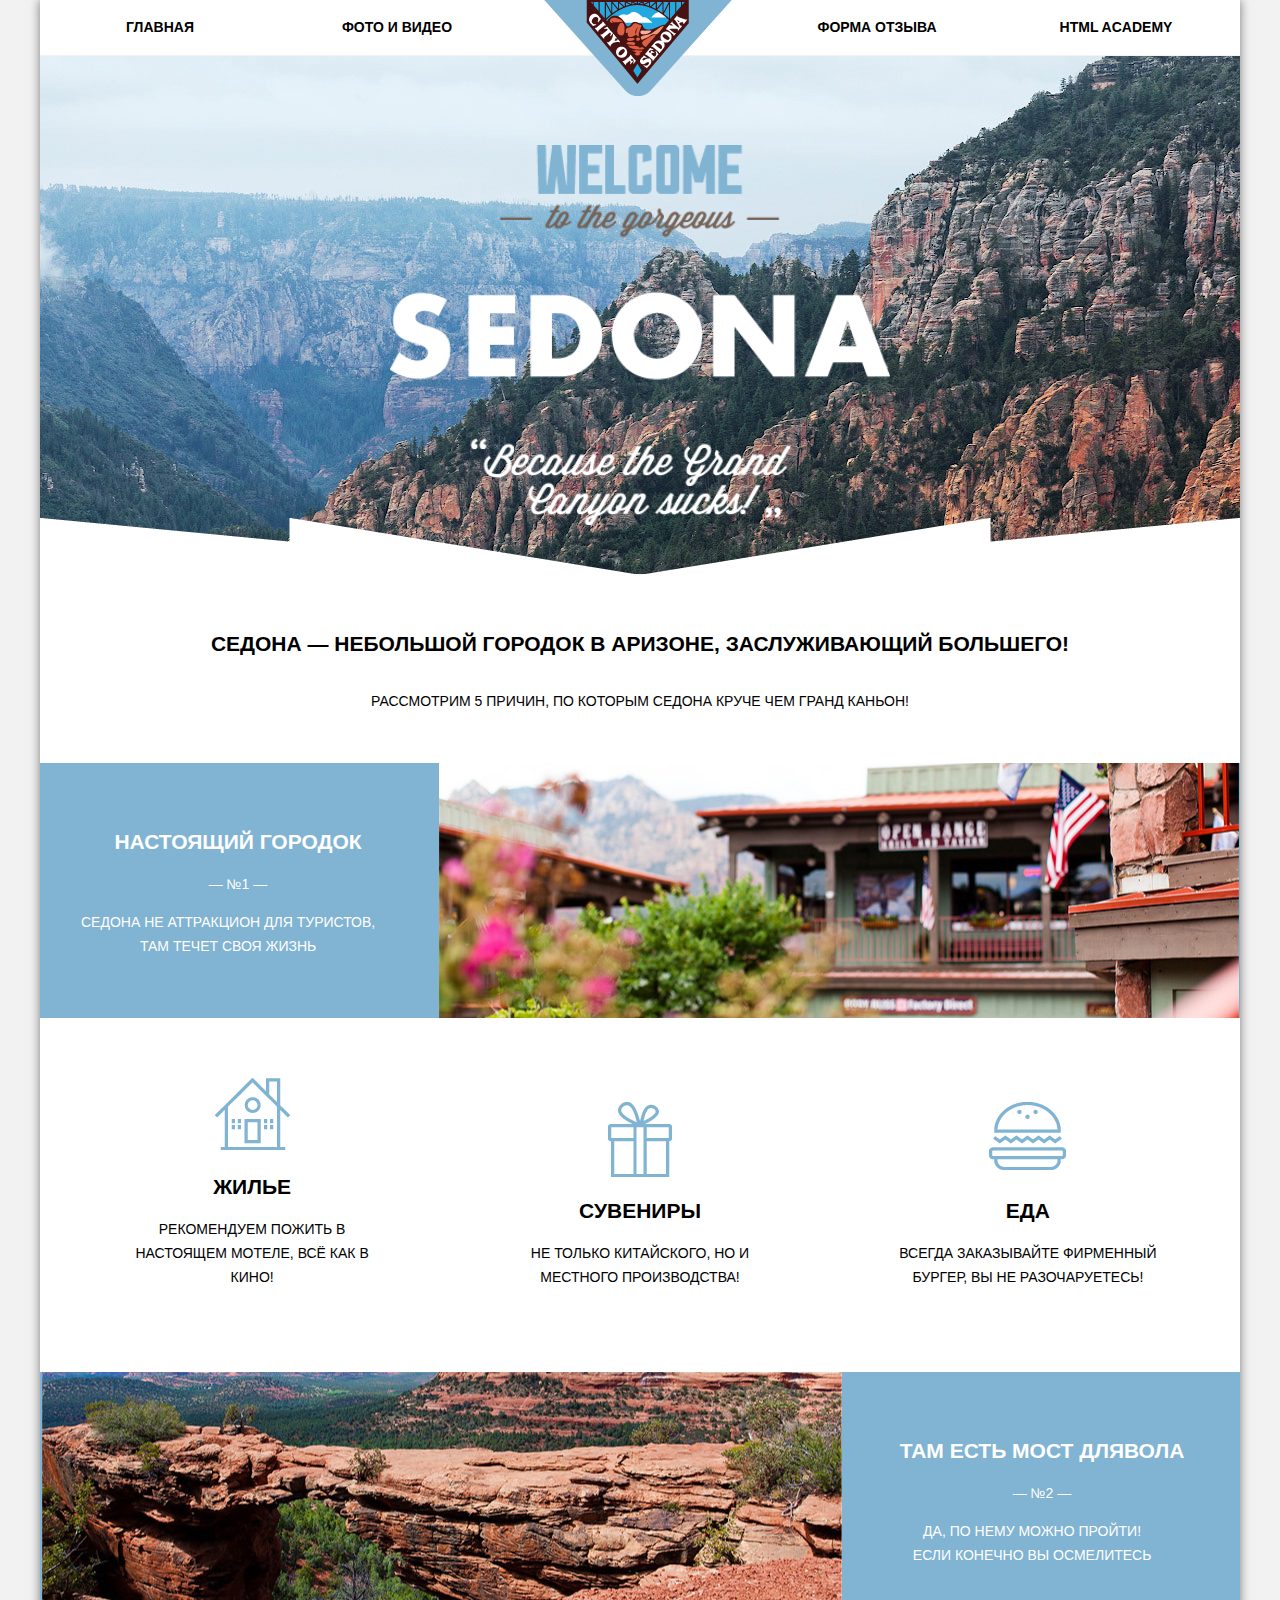
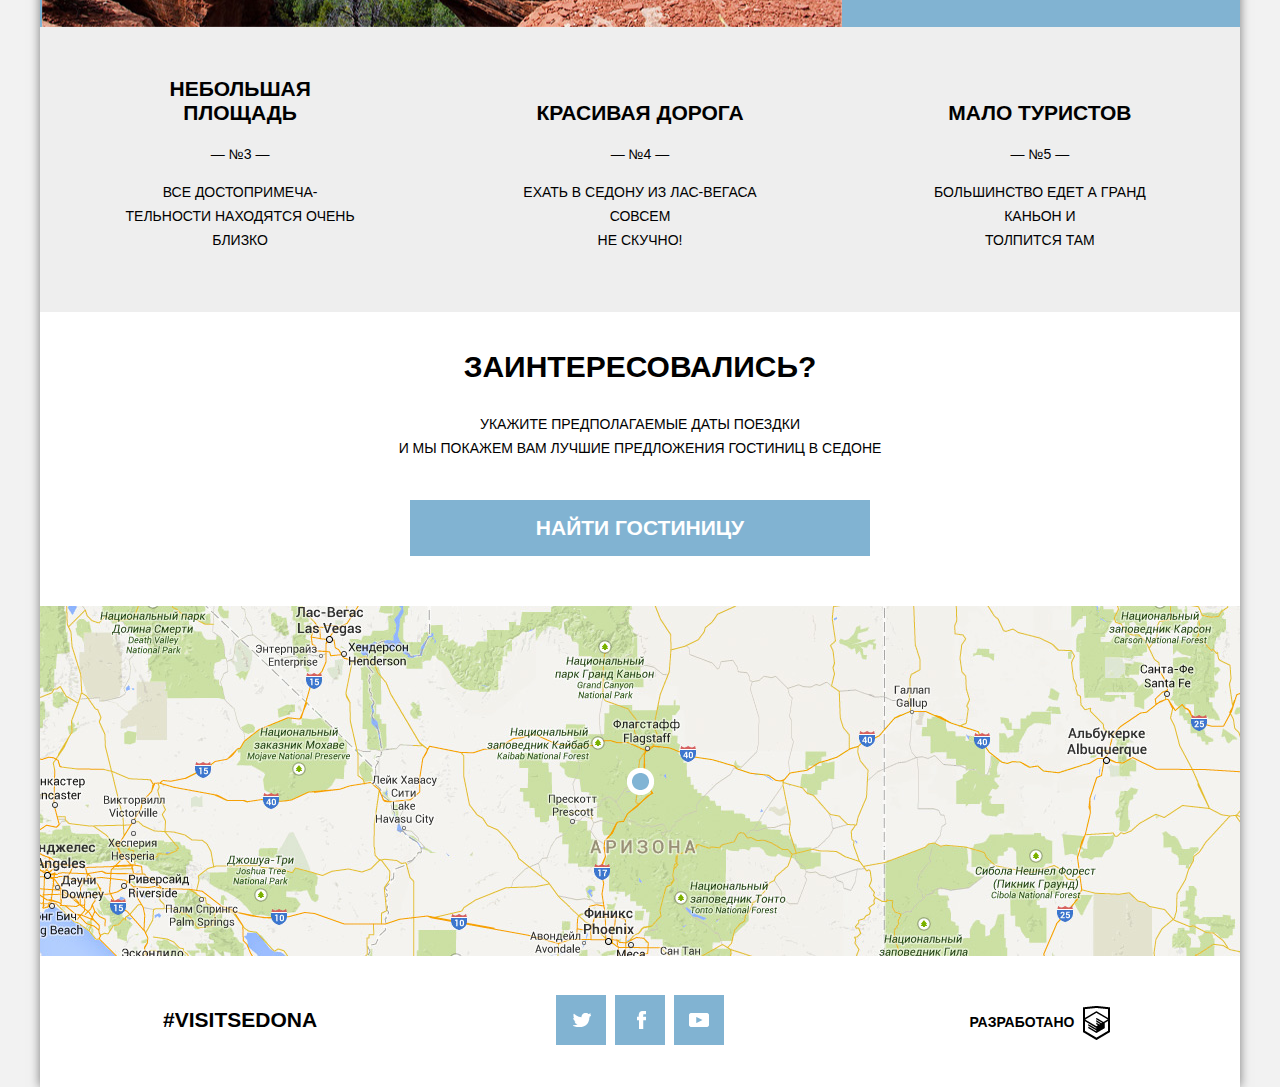
<file: index.html>
<!DOCTYPE html>
<html lang="ru">
<head>
	<meta charset="UTF-8">
	<meta name="viewport" content="width=device-width, initial-scale=1">
	<title>Sedona</title>
	<link rel="stylesheet" type="text/css" href="css/normalize.css">
	<link rel="stylesheet" type="text/css" href="css/style.css">
	<script type="text/javascript" src="js/jQuery.js"></script>
	<script type="text/javascript" src="js/mobile.js"></script>
</head>
<body>
<div class="wrapper">
	<div class="main-header">
		<div class="main-nav main-nav__show">
			<div class="main-nav__close"></div>
			<ul class="clearfix">
				<li><a href="#">Главная</a></li>
				<li><a href="photo-video.html">Фото и видео</a></li>
				<li></li>
				<li><a href="form.html">Форма отзыва</a></li>
				<li><a href="https://htmlacademy.ru/">HTML Academy</a>
					<img src="img/menu-shadow-mobile.png" alt=""></li>
				</ul>
			</div>
			<div class="main-header__logo">
			</div>
			<div class="main-header__menu-button">
			</div>
			<div class="main-header__background">
				<div class="main-header__text"></div>
			</div>		
			<div class="main-header--triangle">
			</div>
		</div>

	<div class="advantages">
		<div class="advantages__description">
			<h2>Седона — небольшой городок в Аризоне, заслуживающий большего!</h2>
			<p>Рассмотрим 5 причин, по которым Седона круче чем гранд каньон!</p>
		</div>
		<div class="advantages__city clearfix">
			<div class="advantages__city--triangle">
			</div>
			<div class="advantages__city--description">
				<h2>Настоящий городок</h2>
				<span>— №1 —</span>
				<p>Седона не аттракцион для туристов,<br> там течет своя жизнь</p>
			</div>
			<div class="advantages__city--photo">
			</div>
		</div>
		<div class="advantages__services">
			<ul>
				<li>
					<h2>Жилье</h2>
					<p>Рекомендуем пожить в настоящем мотеле, всё как в кино!</p> 
				</li>
				<li> <h2>Сувениры</h2>
					<p>Не только китайского, но и местного производства!</p>
				</li>
				<li> <h2>Еда</h2>
					<p>Всегда заказывайте фирменный бургер, Вы не разочаруетесь!</p>
				</li>
			</ul>
		</div>
		<div class="advantages__bridge clearfix">
			<div class="advantages__bridge--description">
				<h2>Там есть мост длявола</h2>
				<span>— №2 —</span>
				<p>Да, по нему можно пройти!<br> Если конечно вы осмелитесь</p>
			</div>
			<div class="advantages__bridge--photo"></div>
		</div>
		<div class="advantages__others">
			<div class="advantages__other">
				<h2>Небольшая площадь</h2>
				<span>— №3 —</span>
				<p>Все достопримеча<span>-<br></span>тельности находятся очень близко</p>
			</div>
			<div class="advantages__other">
				<h2>Красивая дорога</h2>
				<span>— №4 —</span>
				<p>Ехать в Седону из Лас-Вегаса совсем<br> не скучно!</p>
			</div>
			<div class="advantages__other">
				<h2>Мало туристов</h2>
				<span>— №5 —</span>
				<p>Большинство едет а Гранд Каньон и<br> толпится там</p>
			</div>
		</div>
	</div>

	<div class="registration">
		<h2>Заинтересовались?</h2>
		<p>Укажите предполагаемые даты поездки <br>и мы покажем вам лучшие предложения гостиниц в Седоне</p>
		<a class="btn" href="#">Найти гостиницу</a>
	</div>

	<div class="map"></div>

	<div class="main-footer">
		<h2>#visitsedona</h2>
		<div class="main-footer__social">
			<a href="#" class="main-footer__social--tw"></a>
			<a href="#" class="main-footer__social--fb"></a>
			<a href="#" class="main-footer__social--yt"></a>
		</div>
		<div class="main-footer__powered">
			<p>Разработано</p>
			<a href="https://htmlacademy.ru/">
				<img src="img/htmlacademy-logo.png" alt="">
			</a>
		</div>
	</div>
	</div>
</body>
</html>
</file>
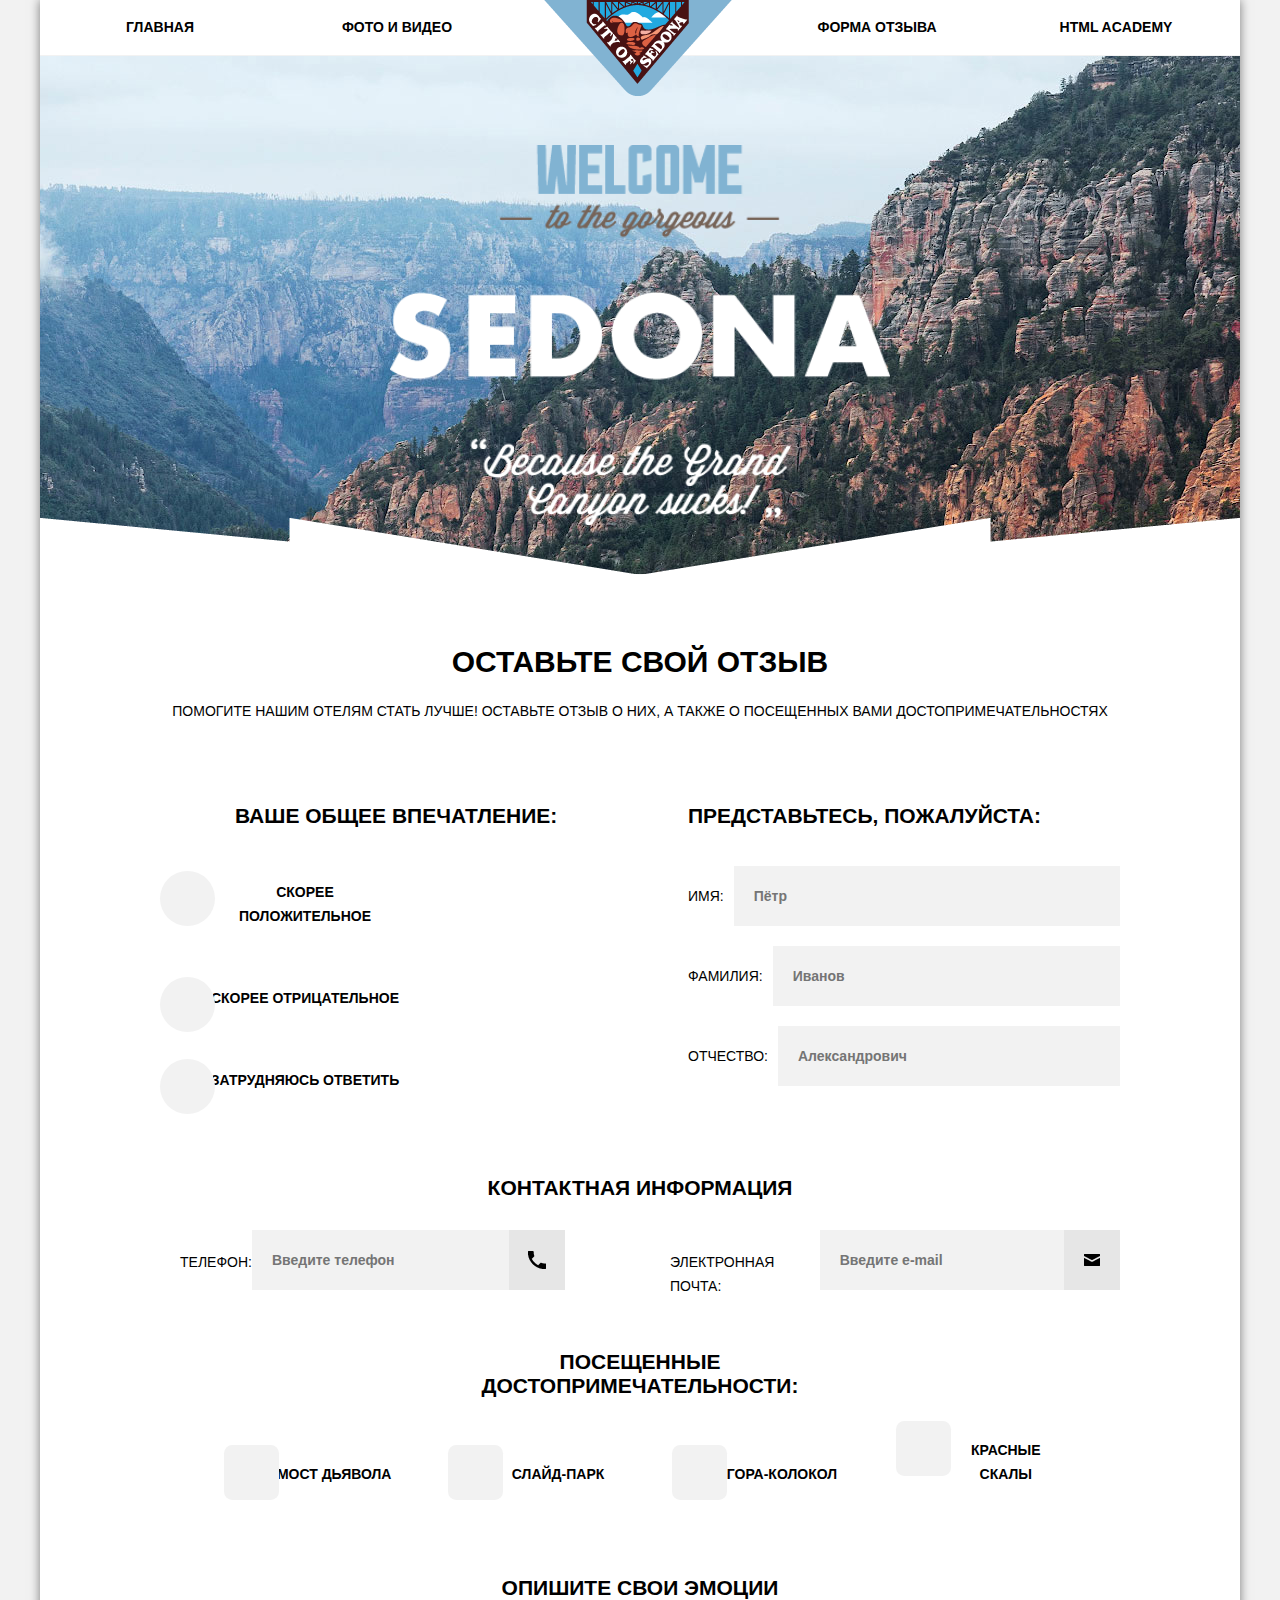
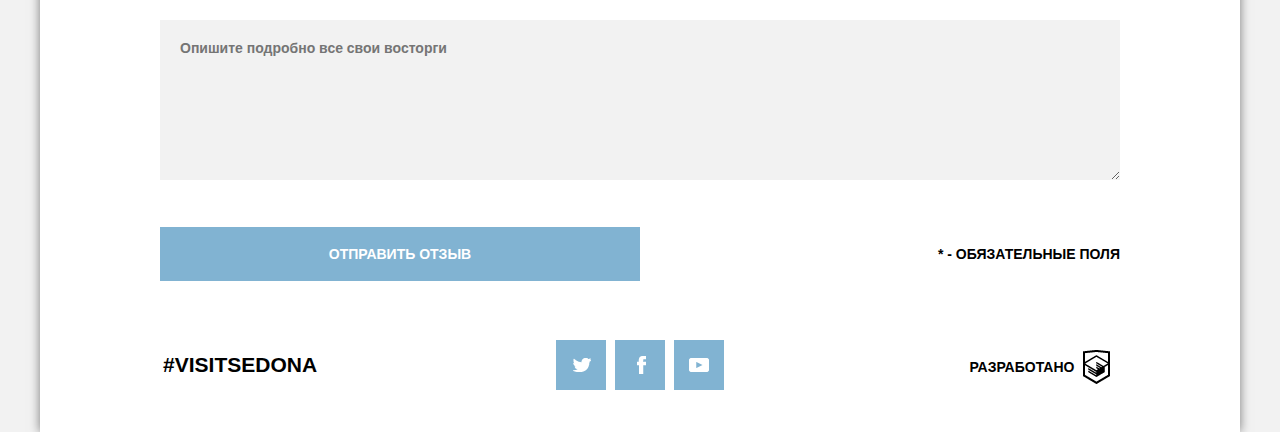
<file: form.html>
<!DOCTYPE html>
<html lang="ru">
<head>
	<meta charset="UTF-8">
	<meta name="viewport" content="width=device-width, initial-scale=1">
	<title>Sedona</title>
	<link rel="stylesheet" type="text/css" href="css/normalize.css">
	<link rel="stylesheet" type="text/css" href="css/style.css">
	<script type="text/javascript" src="js/jQuery.js"></script>
	<script type="text/javascript" src="js/mobile.js"></script>
</head>
<body>
	<div class="wrapper">
		<div class="main-header">
			<div class="main-nav main-nav__show">
				<div class="main-nav__close"></div>
				<ul class="clearfix">
					<li><a href="index.html">Главная</a></li>
					<li><a href="photo-video.html">Фото и видео</a></li>
					<li></li>
					<li><a href="#">Форма отзыва</a></li>
					<li><a href="https://htmlacademy.ru/">HTML Academy</a>
						<img src="img/menu-shadow-mobile.png" alt=""></li>
					</ul>
				</div>
				<div class="main-header__logo">
				</div>
				<div class="main-header__menu-button">
				</div>
				<div class="main-header__background">
					<div class="main-header__text"></div>
				</div>		
				<div class="main-header--triangle">
				</div>
			</div>
			
			<div class="photo-preview">
				<h2>Оставьте свой отзыв</h2>
				<p>Помогите нашим отелям стать лучше! Оставьте отзыв о них, а также о посещенных вами достопримечательностях</p>
			</div>

			<form action="#">
				<div class="introduce">
					<h2>Представьтесь, пожалуйста:</h2>
					<div class="introduce__field">
						<label>Имя:</label>
						<input type="text" name="name" placeholder="Пётр">
					</div>
					<div class="introduce__field">
						<label>Фамилия:</label>
						<input type="text" name="surname" placeholder="Иванов">
					</div>
					<div class="introduce__field">
						<label>Отчество:</label>
						<input type="text" name="middle-name" placeholder="Александрович">
					</div>
				</div>
				<div class="contact">
					<h2>Контактная информация</h2>
					<div class="phone">
						<label><span>Контактный</span> телефон:</label>
						<div class="contact__field">
							<input type="tel" name="phone" placeholder="Введите телефон">
							<div class="logo-phone"></div>
						</div>
					</div>
					<div class="email">
						<label>Электронная почта:</label>
						<div class="contact__field">
							<input type="text" name="email" placeholder="Введите e-mail">
							<div class="logo-email"></div>
						</div>
					</div>
				</div>
				<div class="impression">
					<h2>Ваше общее впечатление:</h2>
					<input class="radio" type="radio" id="radio-1" name="radio">
					<label for="radio-1">Скорее положительное</label>
					<input class="radio" type="radio" id="radio-2" name="radio">
					<label for="radio-2">Скорее отрицательное</label>
					<input class="radio" type="radio" id="radio-3" name="radio">
					<label for="radio-3">Затрудняюсь ответить</label>
				</div>
				<div class="sights">
					<h2>Посещенные достопримечательности:</h2>
					<div class="line"></div>
					<input class="checkbox" type="checkbox" id="checkbox-1" name="checkbox">
					<label for="checkbox-1">Мост дьявола</label>
					<input class="checkbox" type="checkbox" id="checkbox-2" name="checkbox">
					<label for="checkbox-2">Слайд-парк</label>
					<br>
					<input class="checkbox" type="checkbox" id="checkbox-3" name="checkbox">
					<label for="checkbox-3">Гора-колокол</label>
					<input class="checkbox" type="checkbox" id="checkbox-4" name="checkbox">
					<label for="checkbox-4">Красные скалы</label>
				</div>
				<div class="emotions">
					<h2>Опишите свои эмоции</h2>
					<div class="line"></div>
					<textarea placeholder="Опишите подробно все свои восторги"></textarea>
				</div>
				<a class="btn" href="#">Отправить отзыв</a>
				<span>* - Обязательные поля</span>
			</form>

			<div class="main-footer">
				<h2>#visitsedona</h2>
				<div class="main-footer__social">
					<a href="#" class="main-footer__social--tw"></a>
					<a href="#" class="main-footer__social--fb"></a>
					<a href="#" class="main-footer__social--yt"></a>
				</div>
				<div class="main-footer__powered">
					<p>Разработано</p>
					<a href="https://htmlacademy.ru/">
						<img src="img/htmlacademy-logo.png" alt="">
					</a>
				</div>
			</div>
		</div>
	</body>
	</html>
</file>
<file: css/style.css>
* {
	box-sizing: border-box;
}

body {
	font-weight: 700;
	font-size: 14px;
	line-height: 24px;
	font-family: "PT Sans Narrow", "Arial", sans-serif;
	text-transform: uppercase;
	width: 100%;
}

@media (min-width: 1200px) {
	
	body {
		width: 1200px;
		margin: 0 auto;
		background-color: #f2f2f2;
	}

}

.clearfix::after {
	content: "";
	display: block;
	clear: both;
} 

ul {
	list-style: none;
	padding: 0;
	margin: 0;
}

@media (min-width: 1200px) {

	.wrapper {
		width: 1200px;
		box-shadow: 0 0 10px rgba(0, 0, 0, 0.5);
	}

}

.main-nav {
	display: none;
	position: relative;
}

@media (min-width: 768px) {

	.main-nav {
		display: block;
	}

}

.main-nav__close {
	position: absolute;
	right: 0;
	height: 55px;
	width: 55px;
	background: url(../img/icon-close.png) no-repeat center;
}

.main-nav__close:hover {
	background-color: #669ec0;
}

.main-nav__close:active {
	background-color: #5496bd;
}

@media (min-width: 768px) {

	.main-nav__close {
		display: none;
	}

}

.main-nav__show {
	display: block;
}

.main-nav ul {
	background-color: #ffffff;
}

.main-nav a {
	text-decoration: none;
	font-size: 18px;
	display: block;
	padding-top: 7px;
	padding-bottom: 8px;
	line-height: 40px;
	color: white;
	text-align: center;
	background-color: #81b3d2;
	border-top: 1px solid #9ac2db;
	border-bottom: 1px solid #678fa8;
}

.main-nav a:hover {
	background-color: #669ec0;
}

.main-nav a:active {
	background-color: #5496bd;
	color: #88b6d1;
}

@media (min-width: 768px) {

	.main-nav li {
		display: inline-block;
		float: left;
		width: 20%;
	}

	.main-nav li:nth-child(3) {
		border-top: 1px solid transparent;
	}

	.main-nav li img {
		display: none;
	}

	.main-nav a {
		font-size: 14px;
		color: black;
		background-color: #fff;
		border: none;
		width: 100%;
	}

	.main-nav a:hover {
		background-color: #fff;
		color: #81b3d2;
	}

	.main-nav a:active {
		background-color: #fff;
		color: #b7b7b7;
	}

}

@media (min-width: 1200px) {
	
	.main-nav li:nth-child(2) {
		margin-left: -3px;
		padding: 0;
	}

	.main-nav li:nth-child(4) {
		margin-right: -1px;
		padding: 0;
	}

	.main-nav a {
		width: 240px;
		margin: 0;
	}

}

.main-nav img {
	position: absolute;
	bottom: 0px;
	width: 100%;
}

.main-header__logo {
	position: absolute;
	left: 50%;
	width: 102px;
	height: 84px;
	margin-left:-51px;
	background: url(../img/logo-mobile.png) no-repeat;
}

@media (min-width: 768px) {

	.main-header__logo {
		top: 0;
	}

}

@media (min-width: 1200px) {
	
	.main-header__logo {
		height: 96px;
		width: 188px;
		margin-left: -96px;
		background: url(../img/logotype-desktop.png) no-repeat;
	}

}

.main-header__menu-button {
	margin-left: auto;
	height: 55px;
	width: 55px;
	background: url(../img/icon-menu.png) no-repeat center;
}

@media (min-width: 768px) {

	.main-header__menu-button {
		display: none;
	}

}

.main-header__background {
	padding-top: 50px;
	min-height: 390px;
	background: url(../img/back.jpg) no-repeat 50%;
}

@media (min-width: 1200px) {
	
	.main-header__background {
		height: 520px;
	}

}

.main-header__text {
	display: block;
	height: 400px;
	width: 90%;
	margin: 0 auto;
	padding: 90px 0;
	max-width: 400px;
	background: url(../img/text-index.png) no-repeat;
	background-size: 100%;
}

@media (min-width: 1200px) {
	
	.main-header__text {
		margin-top: 40px;
		max-width: 500px;
	}

}

.main-header--triangle {
	width: 100%;
	height: 57px;
	margin-top: -57px;
	background: url(../img/intro-triangle-mobile.png) no-repeat center;
	background-size: 100% 57px;
}

@media (min-width: 768px) {

	.main-header--triangle {
		background: url(../img/intro-triangle-tablet.png) no-repeat center;
		background-size: 100% 57px;
	}

}

@media (min-width: 1200px) {
	
	.main-header--triangle {
		background: url(../img/intro-triangle-desktop.png) no-repeat;
	}

}

.advantages {
	text-align: center;
	background-color: #fff;
}

.advantages__description {
	width: 90%;
	margin-left: 5%;
	padding-top: 40px;
}

.advantages__description p {
	padding-top: 35px;
	font-weight: normal;
}

@media (min-width: 768px) {

	.advantages__description p {
		padding-top: 15px;
	}

}

.advantages__city--triangle {
	position: absolute;
	height: 57px;
	width: 100%;
	top: 0;
	background: url(../img/intro-triangle-mobile-reverse.png) no-repeat;
	background-size: 100% 57px;
}

@media (min-width: 768px) {

	.advantages__city--triangle {
		background: none;
	}

}

.advantages__city {
	position: relative;
	padding-top: 90px;
	color: white;
	background-color: #81b3d2;
}

.advantages__city span{
	font-weight: normal;
}

.advantages__city p{
	font-weight: normal;
	padding-bottom: 45px;
	width: 90%;
	padding-left: 5%;
}

.advantages__city br {
	display: none;
}

.advantages__city--photo {
	height: 265px;
	background: url(../img/photo-city.jpg) no-repeat 70%;
}

@media (min-width: 768px) {

	.advantages__city {
		padding-top: 0;
		margin-top: 50px;
	}

	.advantages__city--description {
		float: left;
		width: 33%;
		margin-top: 50px;
	}

	.advantages__city--photo {
		float: left;
		height: 255px;
		width: 67%;
	}

}

@media (min-width: 1200px) {
	
	.advantages__city br {
		display: inline;
	}

}

.advantages__services {
	position: relative;
	text-align: left;
	margin-top: 20px;
	padding-bottom: 35px;
	width: 90%;
	padding-left: 5%;
}

.advantages__services li {
	padding-left: 22%;
	padding-right: 15%;
	padding-bottom: 10px;
	padding-top: 10px;
}

.advantages__services li:first-child {
	background: url(../img/sprite/icon-house.png) no-repeat;
	background-size: 40px 40px;
  background-position: 5% 15px;
}

.advantages__services li:nth-child(2) {
	background: url(../img/sprite/icon-gift.png) no-repeat;
	background-size: 40px 40px;
  background-position: 5% 15px;
}

.advantages__services li:last-child {
	background: url(../img/sprite/icon-burger.png) no-repeat;
	background-size: 40px 40px;
  background-position: 5% 15px;
}

.advantages__services p {
	font-weight: normal;
}

@media (min-width: 768px) {

	.advantages__services {
		width: 100%;
		text-align: center;
		padding: 0;
	}


	.advantages__services ul {
		width: 100%;
		padding: 0;
		padding-top: 30px;
		margin: 30px 0;
	}

	.advantages__services li {
		display: inline-block;
		height: 220px;
		width: 32%;
		padding: 0 60px;
		padding-top: 80px;
		margin: 0;
	}

	.advantages__services li:first-child {
	background: url(../img/icon-house-big.png) no-repeat 50% 0;
	}

	.advantages__services li:nth-child(2) {
	background: url(../img/icon-gift-big.png) no-repeat 50% 0;
	}

	.advantages__services li:last-child {
	background: url(../img/icon-burger-big.png) no-repeat 50% 0;
	}

}

.advantages__bridge {
	background-color: #81b3d2;
	color: white;
	padding-top: 35px;
}

.advantages__bridge span {
	font-weight: normal;
}

.advantages__bridge p {
	font-weight: normal;
	padding-bottom: 35px;
	width: 90%;
	padding-left: 5%;
}

.advantages__bridge br {
	display: none;
}

.advantages__bridge--photo {
	height: 255px;
	background: url(../img/photo-bridge.jpg) no-repeat 50%;	
}

@media (min-width: 768px) {

	.advantages__bridge {
		padding-top: 0;
		margin-top: 50px;
	}

	.advantages__bridge--description {
		float: right;
		width: 33%;
		margin-top: 50px;
	}

	.advantages__bridge--photo {
		float: left;
		height: 255px;
		width: 67%;
	}

}

@media (min-width: 1200px) {
	
	.advantages__bridge br {
		display: inline;
	}

}

.advantages__other {
	padding-top: 30px;
	background-color: #eeeeee;
}

.advantages__other:last-child {
	margin-bottom: 40px;
}

.advantages__other h2 {
	margin-top: 0;
}

.advantages__other span {
	font-weight: normal;
}

.advantages__other p {
	font-weight: normal;
	padding-bottom: 20px;
	margin-bottom: 0;
	width: 90%;
	margin-left: 5%;
	border-bottom: 1px solid #d6d6d6;
}

.advantages__other br,
.advantages__other p span {
	display: none;
}

@media (min-width: 768px) {

	.advantages__others {
		background-color: #eeeeee;
		padding-top: 50px;
	}

	.advantages__other {
		display: inline-block;
		width: 33%;
		padding: 0 50px;
	}

	.advantages__other h2 {
		margin-top: 0;
		padding: 0 30px;
	}

	.advantages__other span {
		font-weight: normal;
	}

	.advantages__other p {
		font-weight: normal;
		margin-bottom: 0;
		width: 90%;
		margin-left: 5%;
		border: none;
	}

	.advantages__other p span {
		display: inline;
	}

}

@media (min-width: 1200px) {
	
	.advantages__others br {
		display: inline;
	}

}

.registration {
	margin: 0 auto;
	padding-bottom: 50px;
	text-align: center;
	background-color: #fff;
}

.registration p {
	text-align: center;
	font-weight: normal;
}

.registration br {
	display: none;
}

.registration a {
	width: 85%;
}

@media (min-width: 768px) {

	.registration {
		margin-top: 40px;
		margin-bottom: 0px;
	}

	.registration h2 {
		font-size: 30px;
		line-height: 40px;
	}

	.registration p {
		margin-bottom: 40px;
	}

	.registration br {
		display: inline;
	}

	.registration a {
		width: 60%;
		font-size: 21px;
		line-height: 26px;
	}

}

@media (min-width: 1200px) {
	
	.registration {
		padding-top: 10px;
		padding-bottom: 50px;
		margin: 0;
	}

}

.btn {
	display: inline-block;
	text-decoration: none;
	padding: 15px 25px;
	color: white;
	text-align: center;
	background-color: #81b3d2;
}

.btn:hover {
	background-color: #669ec0;
}

.btn:active {
	background-color: #5496bd;
	color: #88b6d1;
}

@media (min-width: 1200px) {
	
	.registration a {
		width: 460px;
		font-size: 21px;
		line-height: 26px;
	}

}

.map {
	height: 350px;
	background: url(../img/map-marker.png) no-repeat 50%, 
							url(../img/map.jpg) no-repeat 50%;
}

.map img {
	margin-left: 45%;
	margin-top: 40%;
}

.main-footer {
	text-align: center;
	padding-top: 35px;
	background-color: #fff;
}

.main-footer h2 {
	margin-bottom: 35px;
}

.main-footer__social a {
	display: inline-block;
	margin-right: 5px;
	background: url(../img/sprite-social.png) no-repeat;
	background-color: #81b3d2;
	height: 50px;
	width: 50px;
	margin-bottom: 35px; 
}

.main-footer__social a:hover {
	background-color: #669ec0;
}

.main-footer__social a:active {
	background-color: #5496bd;
}

.main-footer__social a:nth-child(1) {
	background-position: -52px -2px;
}

.main-footer__social a:nth-child(2) {
	background-position: 2px;
}

.main-footer__social a:last-child {
	margin-right: 0;
	background-position: -112px -2px;
}

.main-footer__powered {
	width: 130px;
	margin: 0 auto;
	margin-top: -15px;
	margin-bottom: 30px;
}

.main-footer__powered p {
	display: inline-block;
}

.main-footer__powered a {
	display: inline-block;
	vertical-align: middle;
	margin-top: 5px;
	margin-left: 5px;
}

@media (min-width: 768px) {

	.main-footer {
		padding-bottom: 35px;
	}

	.main-footer h2 {
		width: 33%;
		display: inline-block;
	}

	.main-footer__social {
		width: 33%;
		display: inline-block;
		vertical-align: middle;
	}

	.main-footer__social a {
		margin-bottom: 0; 
	}

	.main-footer__powered {
		width: 33%;
		display: inline-block;
		margin-bottom: 0px;
	}

}

@media (min-width: 1200px) {
	
	.main-footer {
		padding-top: 35px;
		padding-bottom: 20px;
	}

}


/* 
+++++++++++++++++++++++++++++++++++++
+++++++++++ SECOND PAGE +++++++++++++
+++++++++++++++++++++++++++++++++++++
*/


.photo-preview {
	text-align: center;
	width: 90%;
	margin: 0 auto;
	font-weight: normal;
	padding-top: 30px;
	padding-bottom: 10px;
	background-color: #fff;
}

@media (min-width: 768px) {
	
	.photo-preview {
		margin-top: 50px;
		margin-bottom: 30px;
	}

	.photo-preview h2 {
		font-size: 30px;
	}

}

@media (min-width: 1200px) {
	
	.photo-preview {
		width: 100%;
		margin: 0;
		padding-top: 50px;
		padding-bottom: 30px;
	}

}

.recall-1,
.recall-3,
.recall {
	width: 87.5%;
	margin: 0 auto;
	padding: 20px 0;
	border-top: 1px solid #e5e5e5;
}

@media (min-width: 768px) {
	
	.recall-1,
	.recall-3,
	.recall {
		padding: 0;
		background-color: #f2f2f2;
		border: none;
	}

	.recalls {
		width: 87.5%;
		margin: 0 auto;
	}

	.recall {
		display: inline-block;
		width: 50%;
		margin-right: -3px;
		margin-bottom: -6px;
	}

	.recall-3 {
		display: inline-block;
		width: 50%;
		margin-right: -3px;
		margin-bottom: -6px;
		background-color: #eaeaea;
	}

}

@media (min-width: 1200px) {

	.recall-1 {
		width: 100%;
	}

	.recalls {
		width: 100%;
	}

	.recall,
	.recall-3 {
		width: 400px;
		
	}

}

.recall__photo-1 {
	height: 280px;
	background: url(../img/photo-1.jpg) no-repeat 50%;
}

.recall__photo-2 {
	height: 280px;
	background: url(../img/photo-2.jpg) no-repeat 50%;
}

.recall__photo-3 {
	height: 280px;
	background: url(../img/photo-3.jpg) no-repeat 50%;
}

.recall__photo-4 {
	height: 280px;
	background: url(../img/photo-4.jpg) no-repeat 50%;
}

@media (min-width: 768px) {
	
	.recall__photo-1 {
		height: 400px;
	}

}

.recall-1 h3,
.recall-3 h3,
.recall h3 {
	margin-bottom: 5px;
}

.recall__photo--author {
	font-weight: normal;
	text-transform: capitalize;
	margin-bottom: 5px;
}

.recall__like--icon {
	float: left;
	height: 30px;
	width: 30px;
	margin-right: 10px;
	background: url(../img/like-icon.png) no-repeat;
}

@media (min-width: 768px) {
	
	.recall__description {
		float: left;
		padding: 5px 15px;
		padding-bottom: 20px;
	}

	.recall__like {
		float: right;
		width: 90px;
		margin-top: 35px;
	}

}

@media (min-width: 1200px) {
	
	.recall-1,
	.recall-3,
	.recall {
		position: relative;
	}

	.recall__description-like {
		position: absolute;
		bottom: 0px;
		width: 100%;
		color: white;
		background-color: rgba(0, 0, 0, 0.3);
	}

	.recall__like--icon {
		background: url(../img/like-icon-white.png) no-repeat;
	}

}

.video-preview {
	text-align: center;
	font-weight: normal;
	width: 90%;
	margin: 0 auto;
	padding-top: 20px;
	border-top: 1px solid #e5e5e5;
}

@media (min-width: 768px) {
	
	.video-preview {
		border: none;
	}

}

@media (min-width: 1200px) {
	
	.video-preview {
		width: 100%;
		padding-top: 60px;
		padding-bottom: 60px;
		background-color: #fff;
	}

}


video {
	padding-top: 30px;
	width: 100%;
}

@media (min-width: 768px) {
	
	.video {
		margin: 0 auto;
		width: 88%;
	}

}

@media (min-width: 1200px) {
	
	.video {
		text-align: center;
		width: 100%;
		margin-top: -30px;
		background-color: #fff;
	}

	video {
		width: 800px;
	}

}



/* 
+++++++++++++++++++++++++++++++++++++
+++++++++++ THIRD PAGE +++++++++++++
+++++++++++++++++++++++++++++++++++++
*/


form {
	padding-left: 10%;
	padding-right: 10%;
	margin: 0 auto;
	background-color: #fff;
}

.introduce,
.contact,
.impression,
.sights,
.emotions {
	text-align: center;
	width: 100%;
	padding-top: 20px;
	padding-bottom: 20px;
	border-top: 1px solid #e5e5e5;
}

.introduce h2,
.contact h2,
.impression h2,
.sights h2,
.emotions h2 {
	text-align: center;
	padding-bottom: 20px;
}

@media (min-width: 768px) {
	
	form {
		display: flex;
		flex-wrap: wrap;
		justify-content: space-between;
	}

	.introduce {
		order: 2;
		width: 45%;
		border: none;
	}

	.contact {
		order: 3;
		border: none;
	}

	.impression {
		order: 1;
		width: 45%;
		border: none;
	}

	.sights {
		order: 4;
		border: none;
	}

	.emotions {
		order: 5;
		border: none;
	}

	.btn {
		order: 6;
	}

	.introduce h2,
	.impression h2 {
		text-align: left;
	}

	.contact h2,
	.sights h2,
	.emotions h2 {
		width: 400px;
		padding-left: 30px;
		padding-right: 30px;
		margin: 0 auto;
		background-color: #fff;
	}

	form span {
		order: 6;
	}

}

@media (min-width: 1200px) {

	form {
		width: 100%;
		padding-left: 10%;
		padding-right: 10%;
	}

}

.introduce__field {
	display: flex;
	align-items: center;
	margin-bottom: 20px;
}

.introduce__field label {
	font-weight: normal;
	margin-right: 10px;
}

.introduce input {
	height: 60px;
	width: 100%;
	padding-left: 20px;
	font-weight: bold;
	background-color: #f2f2f2;
	border: none;
}

 .introduce input:hover,
 .contact__field input:hover,
 .emotions textarea:hover {
	background-color: #e5e5e5;
}

.introduce input:focus,
.contact__field input:focus,
.emotions textarea:focus {
	background-color: #fff;
	outline: 0;
	border: 4px solid #e5e5e5;
}

.contact {
	text-align: left;
	font-weight: normal;
}

.contact label {
	margin-left: 20px;
}

.contact__field {
	display: flex;
	margin-top: 10px;
}

.contact__field input {
	height: 60px;
	width: 100%;
	padding-left: 20px;
	margin-bottom: 20px;
	font-weight: bold;
	background-color: #f2f2f2;
	border: none;
}

.contact__field .logo-phone,
.contact__field .logo-email {
	height: 60px;
	width: 70px;
}

.contact__field .logo-phone {
	background: url(../img/phone.png) no-repeat 50%;
	background-color: #e6e6e6;
}

.contact__field .logo-email {
	background: url(../img/mail.png) no-repeat 50%;
	background-color: #e6e6e6;
}

@media (min-width: 1200px) {
	
	.contact {
		display: flex;
		flex-wrap: wrap;
		justify-content: space-between;
	}

	.contact h2 {
		width: 100%;
	}

	.contact__field {
		display: flex;
		width: 320px;
	}

	.contact label {
		padding-top: 30px;
	}

	.phone,
	.email {
		display: flex;
		justify-content: space-between;
	}

	.phone {
		width: 405px;
	}

	.email {
		width: 470px;
	}

	.phone span {
		display: none;
	}

}

@media (min-width: 1200px) {
	
	.impression h2 {
		padding-left: 75px;
	}

}

.radio + label {
	display: block;
  cursor: pointer;
  margin: 0 auto;
  margin-bottom: 30px;
  width: 250px;
}

.radio:not(checked) {
  position: absolute;
  opacity: 0;
}

.radio:not(checked) + label {
  position: relative;
  padding: 20px 0;
  padding-left: 60px;
}

.radio:not(checked) + label::before {
  content: '';
  position: absolute;
  top: 5px;
  left: 10px;
  width: 55px;
  height: 55px;
  border-radius: 50%;
  background: #f2f2f2;
}

.radio:not(checked) + label:hover::before {
	background-color: #e5e5e5;
}

.radio:not(checked) + label:active::before {
	background-color: #d5d5d5;
}


.radio:not(checked) + label::after {
  content: '';
  position: absolute;
  top: 22px;
  left: 27px;
  width: 20px;
  height: 20px;
  border-radius: 50%;
  background: #333333;
  opacity: 0;
}

.radio:checked + label::after {
  opacity: 1;
}

@media (min-width: 768px) {

	.radio:not(checked) + label {
  	margin-left: -10px;
	}

	.radio:not(checked) + label {
  	padding: 14px 0;
  	padding-left: 60px;
	}

}
.sights br {
	display: none;
}

.checkbox + label {
	display: inline-block;
  cursor: pointer;
  margin: 0 auto;
  margin-bottom: 30px;
  width: 220px;
}

.checkbox:not(checked) {
  position: absolute;
  opacity: 0;
}

.checkbox:not(checked) + label {
  position: relative;
  padding: 20px;
  padding-left: 80px;
}

.checkbox:not(checked) + label::before {
  content: '';
  position: absolute;
  top: 3px;
  left: 30px;
  width: 55px;
  height: 55px;
  border-radius: 15%;
  background: #f2f2f2;
}

.checkbox:not(checked) + label:hover::before {
	background-color: #e5e5e5;
}

.checkbox:not(checked) + label:active::before {
	background-color: #d5d5d5;
}

.checkbox:not(checked) + label::after {
  content: '';
  position: absolute;
  top: 22px;
  left: 46px;
  width: 25px;
  height: 20px;
  border-radius: 20%;
  background: url(../img/tick.png) no-repeat;
  opacity: 0;
}

.checkbox:checked + label::after {
  opacity: 1;
}

.emotions textarea {
	height: 160px;
	width: 100%;
	padding: 20px;
	margin-bottom: 20px;
	font-weight: bold;
	border: none;
	background-color: #f2f2f2;
}

form .btn {
	width: 100%;
	margin-bottom: 20px;
}

form span {
	display: none;
	padding-top: 15px;
}

@media (min-width: 768px) {
	
	form .btn {
		width: 50%;
	}

	form span {
		display: inline-block;
	}

}
</file>
